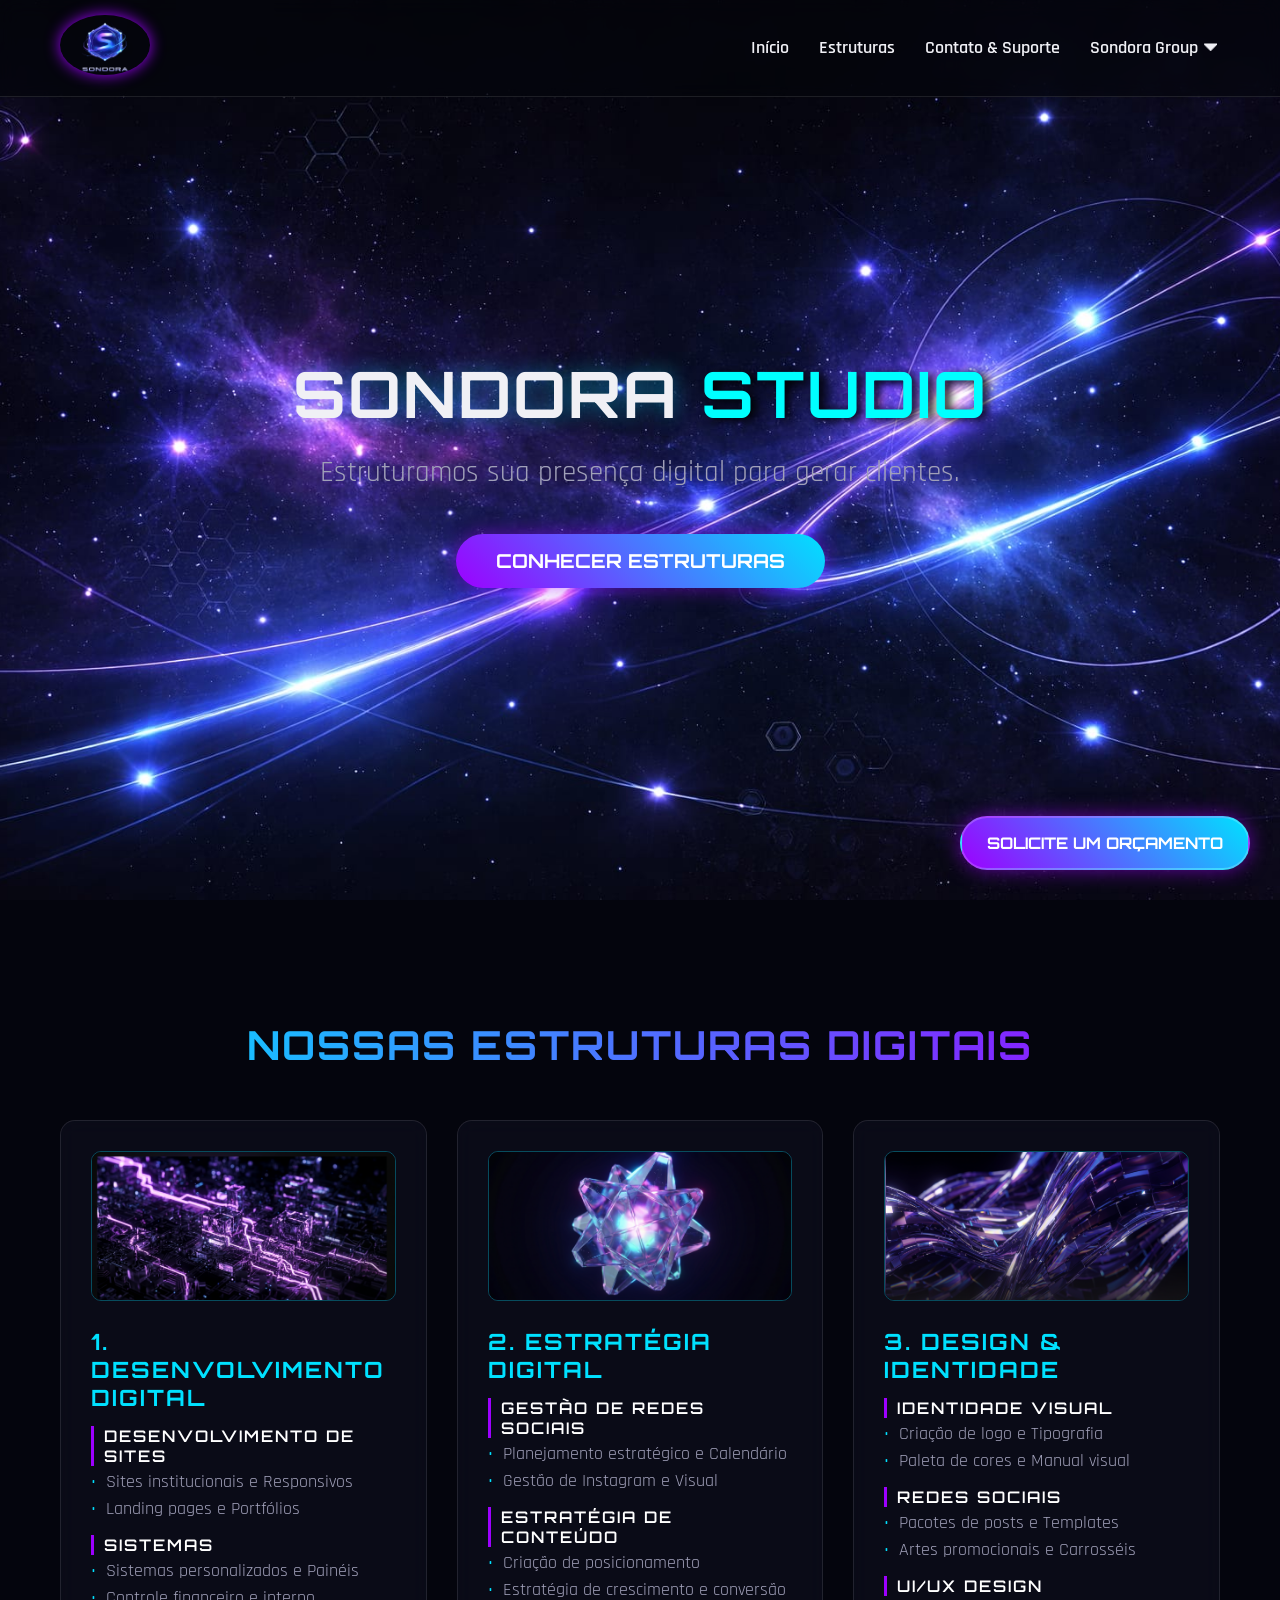
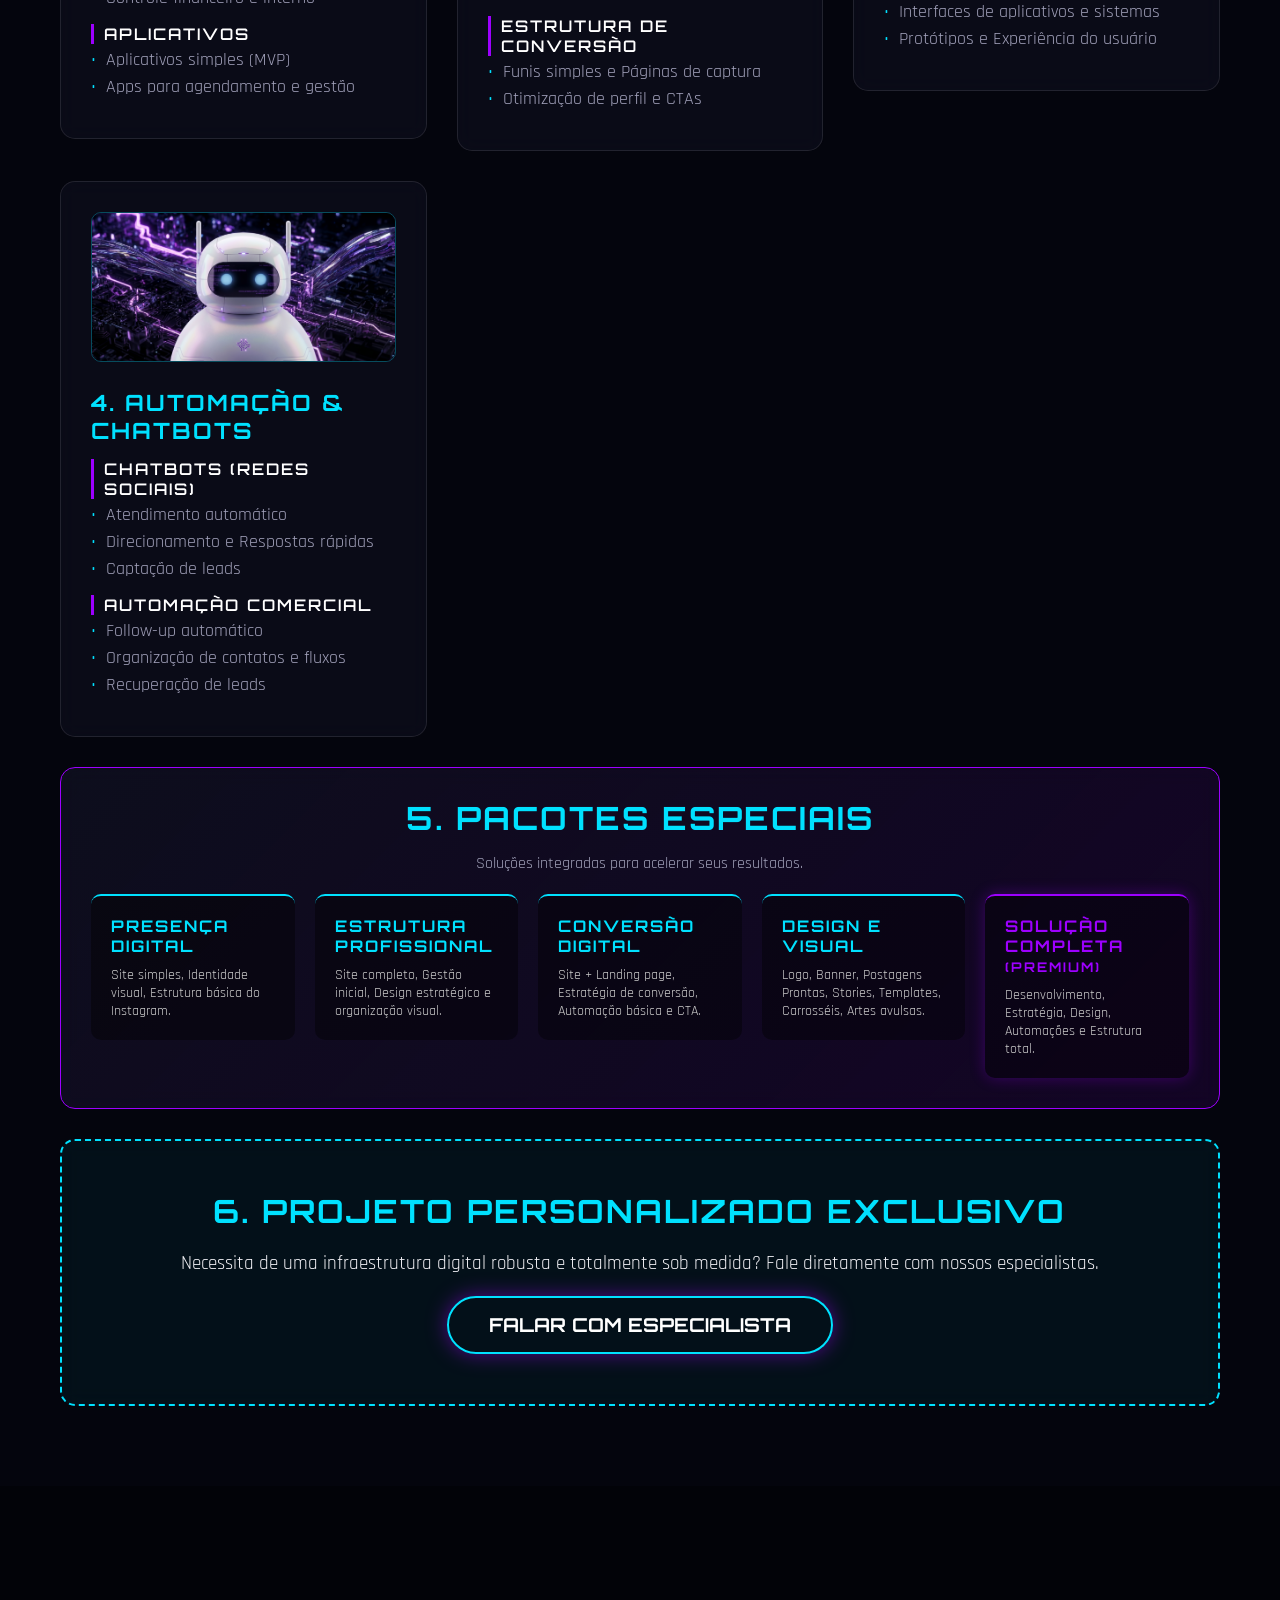
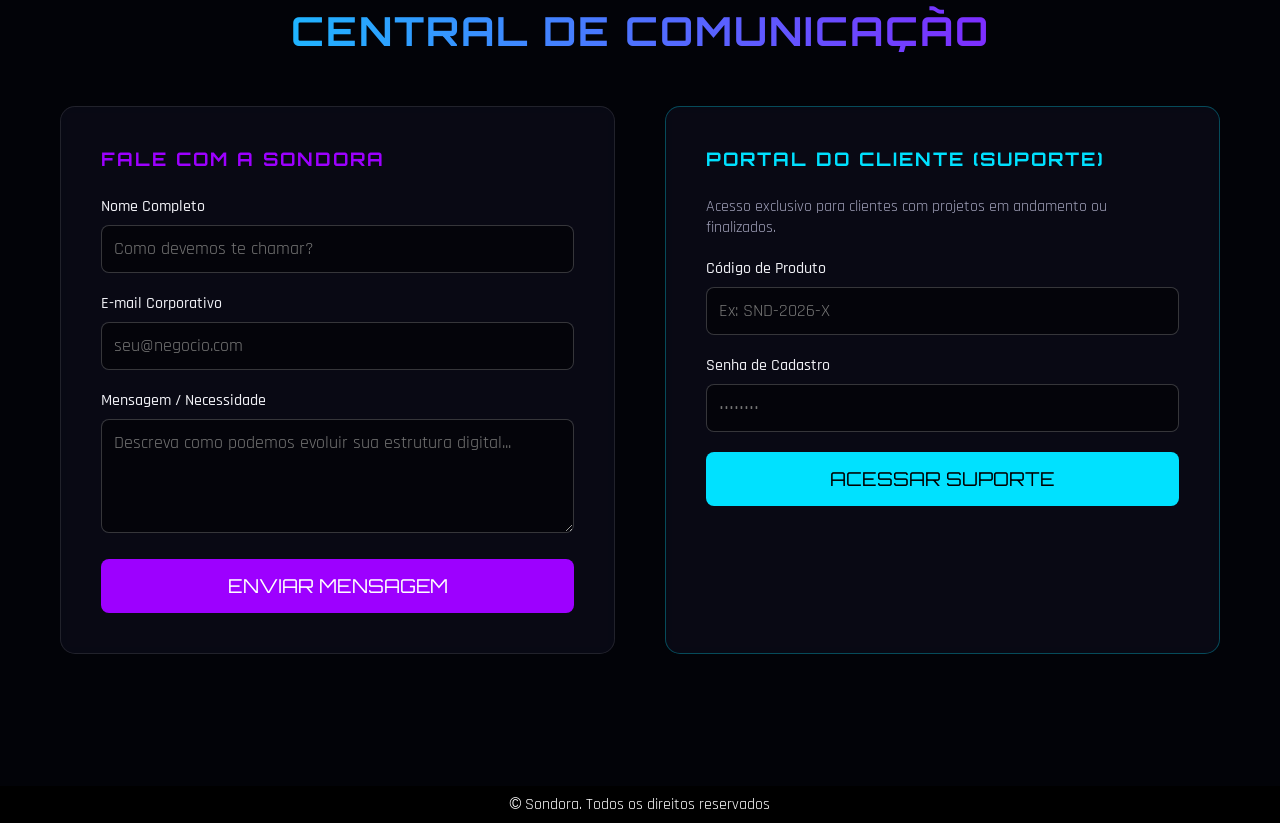
<file: index.html>
<!DOCTYPE html>
<html lang="pt-BR">
<head>
    <meta charset="UTF-8">
    <meta name="viewport" content="width=device-width, initial-scale=1.0">
    <title>Sondora Studio | Estruturas Digitais</title>
    <link rel="stylesheet" href="style.css">
    <link rel="icon" type="image/x-icon" href="img/SONDORA LOGO OFICIAL.jpeg">
</head>
<body>

    <div class="sobreposicao-fundo"></div>

    <header id="cabecalho">
        <div class="caixa-principal navegacao-topo">
            <a href="#inicio">
                <img src="img/SONDORA LOGO OFICIAL PNG.png" alt="Logo Sondora" class="imagem-logo" id="logo-sondora">
            </a>
            <button class="botao-menu-mobile" id="botao-menu-mobile">
                ☰
            </button>  
            <nav id="menu-principal">
                <ul class="lista-menu">
                    <li class="item-menu"><a href="#inicio">Início</a></li>
                    <li class="item-menu"><a href="#produtos">Estruturas</a></li>
                    <li class="item-menu"><a href="#contato">Contato & Suporte</a></li>
                    <li class="item-menu item-menu-suspenso">
                        Sondora Group ⏷
                        <div class="menu-suspenso-conteudo">
                            <a href="#inicio" class="link-suspenso">Sondora Studio</a>
                            <a href="sondora-systems.html" class="link-suspenso" class="link-systems" id="link-systems">Sondora Systems</a>
                            <a href="https://www.youtube.com" target="_blank" class="link-suspenso">Sondora Learn</a>
                        </div>
                    </li>
                </ul>
            </nav>
        </div>
    </header>

    <section id="inicio" class="secao">
        <div class="caixa-principal conteudo-inicio">
            <h1>Sondora <span id="sondora-studio">Studio</span></h1>
            <div class="textos-rotativos" id="texto-animado">
                Estruturamos sua presença digital para gerar clientes.
            </div>
            <a href="#produtos" class="botao-destaque">CONHECER ESTRUTURAS</a>
        </div>
    </section>

    <section id="produtos" class="secao">
        <div class="caixa-principal">
            <h2 class="titulo-secao">Nossas Estruturas Digitais</h2>
            <div class="grade-produtos">

                <a href="https://wa.me/5522981781473?text=Ol%C3%A1%2C%20tenho%20interesse%20no%20servi%C3%A7o%20de%20desenvolvimento%20de%20sites.%20Podemos%20conversar%3F%20%F0%9F%9A%80%F0%9F%96%A5%EF%B8%8F" target="_blank">
                    <div class="cartao-produto">
                        <img src="img/produto1-sondora.jpeg" alt="Desenvolvimento" class="imagem-cartao" onerror="this.src='https://via.placeholder.com/400x150/04050d/00e1ff?text=SISTEMAS+QUANTICOS'">
                        <h3 class="titulo-cartao">1. Desenvolvimento Digital</h3>
                        
                        <h4 class="subtitulo-cartao">Desenvolvimento de Sites</h4>
                        <ul class="lista-recursos">
                            <li>Sites institucionais e Responsivos</li>
                            <li>Landing pages e Portfólios</li>
                        </ul>

                        <h4 class="subtitulo-cartao">Sistemas</h4>
                        <ul class="lista-recursos">
                            <li>Sistemas personalizados e Painéis</li>
                            <li>Controle financeiro e interno</li>
                        </ul>

                        <h4 class="subtitulo-cartao">Aplicativos</h4>
                        <ul class="lista-recursos">
                            <li>Aplicativos simples (MVP)</li>
                            <li>Apps para agendamento e gestão</li>
                        </ul>
                    </div>
                </a>

                <a href="https://wa.me/5522981781473?text=Ol%C3%A1%2C%20tenho%20interesse%20no%20servi%C3%A7o%20de%20estrat%C3%A9gia%20digital.%20Podemos%20conversar%3F" target="_blank">
                    <div class="cartao-produto">
                        <img src="img/produto2-sondora.jpeg" alt="Estratégia" class="imagem-cartao" onerror="this.src='https://via.placeholder.com/400x150/04050d/9d00ff?text=ESTRAT%C3%89GIA+DIGITAL'">
                        <h3 class="titulo-cartao">2. Estratégia Digital</h3>
                        
                        <h4 class="subtitulo-cartao">Gestão de Redes Sociais</h4>
                        <ul class="lista-recursos">
                            <li>Planejamento estratégico e Calendário</li>
                            <li>Gestão de Instagram e Visual</li>
                        </ul>

                        <h4 class="subtitulo-cartao">Estratégia de Conteúdo</h4>
                        <ul class="lista-recursos">
                            <li>Criação de posicionamento</li>
                            <li>Estratégia de crescimento e conversão</li>
                        </ul>

                        <h4 class="subtitulo-cartao">Estrutura de Conversão</h4>
                        <ul class="lista-recursos">
                            <li>Funis simples e Páginas de captura</li>
                            <li>Otimização de perfil e CTAs</li>
                        </ul>
                    </div>
                </a>

                <a href="https://wa.me/5522981781473?text=Ol%C3%A1%2C%20tenho%20interesse%20no%20servi%C3%A7o%20de%20design%20e%20identidade.%20Podemos%20conversar%3F%20%F0%9F%9A%80%F0%9F%8E%A8" target="_blank">
                    <div class="cartao-produto">
                        <img src="img/produto3-sondora.jpeg" alt="Design" class="imagem-cartao" onerror="this.src='https://via.placeholder.com/400x150/04050d/00e1ff?text=DESIGN+%26+IDENTIDADE'">
                        <h3 class="titulo-cartao">3. Design & Identidade</h3>
                        
                        <h4 class="subtitulo-cartao">Identidade Visual</h4>
                        <ul class="lista-recursos">
                            <li>Criação de logo e Tipografia</li>
                            <li>Paleta de cores e Manual visual</li>
                        </ul>

                        <h4 class="subtitulo-cartao">Redes Sociais</h4>
                        <ul class="lista-recursos">
                            <li>Pacotes de posts e Templates</li>
                            <li>Artes promocionais e Carrosséis</li>
                        </ul>

                        <h4 class="subtitulo-cartao">UI/UX Design</h4>
                        <ul class="lista-recursos">
                            <li>Interfaces de aplicativos e sistemas</li>
                            <li>Protótipos e Experiência do usuário</li>
                        </ul>
                    </div>
                </a>

                <a href="https://wa.me/5522981781473?text=Ol%C3%A1%2C%20tenho%20interesse%20no%20servi%C3%A7o%20de%20automa%C3%A7%C3%A3o%20e%20chatbot.%20Podemos%20conversar%3F6" target="_blank">
                    <div class="cartao-produto">
                        <img src="img/produto4-sondora.jpeg" alt="Design" class="imagem-cartao" onerror="this.src='https://via.placeholder.com/400x150/04050d/00e1ff?text=DESIGN+%26+IDENTIDADE'">
                        <h3 class="titulo-cartao">4. Automação & Chatbots</h3>
                        
                        <h4 class="subtitulo-cartao">Chatbots (Redes Sociais)</h4>
                        <ul class="lista-recursos">
                            <li>Atendimento automático</li>
                            <li>Direcionamento e Respostas rápidas</li>
                            <li>Captação de leads</li>
                        </ul>

                        <h4 class="subtitulo-cartao">Automação Comercial</h4>
                        <ul class="lista-recursos">
                            <li>Follow-up automático</li>
                            <li>Organização de contatos e fluxos</li>
                            <li>Recuperação de leads</li>
                        </ul>
                    </div>
                </a>

                <div class="cartao-produto cartao-pacotes">
                    <h3 class="titulo-cartao" style="text-align: center; font-size: 2rem;">5. Pacotes Especiais</h3>
                    <p style="text-align: center; color: var(--texto-secundario);">Soluções integradas para acelerar seus resultados.</p>
                    
                    <div class="grade-pacotes-interna" >

                        <a href="https://wa.me/5522981781473?text=Ol%C3%A1%2C%20tenho%20interesse%20no%20pacote%20de%20Presen%C3%A7a%20Digital.%20Podemos%20conversar%3F" target="_blank">
                            <div class="mini-cartao-pacote">
                                <h4 style="color: var(--azul-neon); margin-bottom: 10px;">Presença Digital</h4>
                                <p style="font-size: 0.9rem; color: #ccc;">Site simples, Identidade visual, Estrutura básica do Instagram.</p>
                            </div>
                        </a>


                        <a href="https://wa.me/5522981781473?text=Ol%C3%A1%2C%20tenho%20interesse%20no%20pacote%20de%20Estrutura%20Profissional.%20Podemos%20conversar%3F" target="_blank">
                            <div class="mini-cartao-pacote">
                                <h4 style="color: var(--azul-neon); margin-bottom: 10px;">Estrutura Profissional</h4>
                                <p style="font-size: 0.9rem; color: #ccc;">Site completo, Gestão inicial, Design estratégico e organização visual.</p>
                            </div>
                        </a>


                        <a href="https://wa.me/5522981781473?text=Ol%C3%A1%2C%20tenho%20interesse%20no%20pacote%20de%20Convers%C3%A3o%20Digital.%20Podemos%20conversar%3F" target="_blank">
                            <div class="mini-cartao-pacote">
                                <h4 style="color: var(--azul-neon); margin-bottom: 10px;">Conversão Digital</h4>
                                <p style="font-size: 0.9rem; color: #ccc;">Site + Landing page, Estratégia de conversão, Automação básica e CTA.</p>
                            </div>
                        </a>


                        <a href="https://wa.me/5522981781473?text=Ol%C3%A1%2C%20tenho%20interesse%20no%20pacote%20de%20Design%20e%20Visual.%20Podemos%20conversar%3F" target="_blank">
                            <div class="mini-cartao-pacote">
                                <h4 style="color: var(--azul-neon); margin-bottom: 10px;">Design e Visual</h4>
                                <p style="font-size: 0.9rem; color: #ccc;">Logo, Banner, Postagens Prontas, Stories, Templates, Carrosséis, Artes avulsas.</p>
                            </div>
                        </a>


                        <a href="https://wa.me/5522981781473?text=Ol%C3%A1%2C%20tenho%20interesse%20no%20pacote%20de%20Solu%C3%A7%C3%A3o%20Completa.%20Podemos%20conversar%3F" target="_blank">
                            <div class="mini-cartao-pacote" style="border-top-color: var(--roxo-neon); box-shadow: 0 0 15px rgba(157,0,255,0.3);">
                                <h4 style="color: var(--roxo-neon); margin-bottom: 10px;">Solução Completa <small>(Premium)</small></h4>
                                <p style="font-size: 0.9rem; color: #ccc;">Desenvolvimento, Estratégia, Design, Automações e Estrutura total.</p>
                            </div>
                        </a>

                    </div>
                </div>

                <div class="cartao-produto cartao-premium" id="area-premium">
                    <h3>6. Projeto Personalizado Exclusivo</h3>
                    <p style="font-size: 1.2rem; margin-bottom: 20px;">Necessita de uma infraestrutura digital robusta e totalmente sob medida? Fale diretamente com nossos especialistas.</p>
                    <a href="#contato" class="botao-destaque" style="background: transparent; border: 2px solid var(--azul-neon);">FALAR COM ESPECIALISTA</a>
                </div>

            </div>
        </div>
    </section>

    <section id="contato" class="secao" style="background: rgba(0,0,0,0.4);">
        <div class="caixa-principal">
            <h2 class="titulo-secao">Central de Comunicação</h2>
            
            <div class="grade-contato">
                <div class="formulario-caixa">
                    <h3>Fale com a Sondora</h3>
                    <form onsubmit="event.preventDefault(); alert('Mensagem enviada com sucesso!');">
                        <div class="grupo-entrada">
                            <label>Nome Completo</label>
                            <input type="text" placeholder="Como devemos te chamar?" required>
                        </div>
                        <div class="grupo-entrada">
                            <label>E-mail Corporativo</label>
                            <input type="email" placeholder="seu@negocio.com" required>
                        </div>
                        <div class="grupo-entrada">
                            <label>Mensagem / Necessidade</label>
                            <textarea rows="4" placeholder="Descreva como podemos evoluir sua estrutura digital..." required></textarea>
                        </div>
                        <button type="submit" class="botao-enviar">ENVIAR MENSAGEM</button>
                    </form>
                </div>

                <div class="formulario-caixa" style="border-color: rgba(0, 225, 255, 0.3);">
                    <h3 style="color: var(--azul-neon);">Portal do Cliente (Suporte)</h3>
                    <p style="margin-bottom: 20px; color: var(--texto-secundario);">Acesso exclusivo para clientes com projetos em andamento ou finalizados.</p>
                    <form onsubmit="event.preventDefault(); alert('Credenciais inválidas no ambiente de demonstração.');">
                        <div class="grupo-entrada">
                            <label>Código de Produto</label>
                            <input type="text" placeholder="Ex: SND-2026-X" required>
                        </div>
                        <div class="grupo-entrada">
                            <label>Senha de Cadastro</label>
                            <input type="password" placeholder="••••••••" required>
                        </div>
                        <button type="submit" class="botao-enviar" style="background: var(--azul-neon); color: black;">ACESSAR SUPORTE</button>
                    </form>
                </div>
            </div>
        </div>
    </section>

    <a href="#area-premium" class="botao-flutuante">
        SOLICITE UM ORÇAMENTO
    </a>

    <div id="fundo-modal">
        <div class="caixa-modal">
            <span class="fechar-modal" onclick="fecharModal()">&times;</span>
            <h2>SISTEMA INTERCEPTADO!</h2>
            <p style="font-size: 1.2rem; margin-bottom: 15px;">Parabéns! Nosso algoritmo selecionou você para receber uma <strong>Avaliação Completa 100% Gratuita</strong> da sua presença digital.</p>
            <p>Utilize o código abaixo em nosso canal de atendimento:</p>
            <div class="codigo-cupom">AVAGRAT</div>
            <br>
            <a href="https://wa.me/5522981781473?text=Ol%C3%A1%2C%20ganhei%20a%20avalia%C3%A7%C3%A3o%20gratuita%20com%20o%20c%C3%B3digo%20AVAGRAT!" target="_blank" class="botao-destaque" style="background: #25D366; box-shadow: 0 0 20px rgba(37, 211, 102, 0.5);">
                RESGATAR NO WHATSAPP
            </a>
        </div>
    </div>

    <footer id="rodape">
        <span id="copy">&copy;</span> Sondora. Todos os direitos reservados
    </footer>

    <script src="script.js"></script>
</body>
</html>
</file>
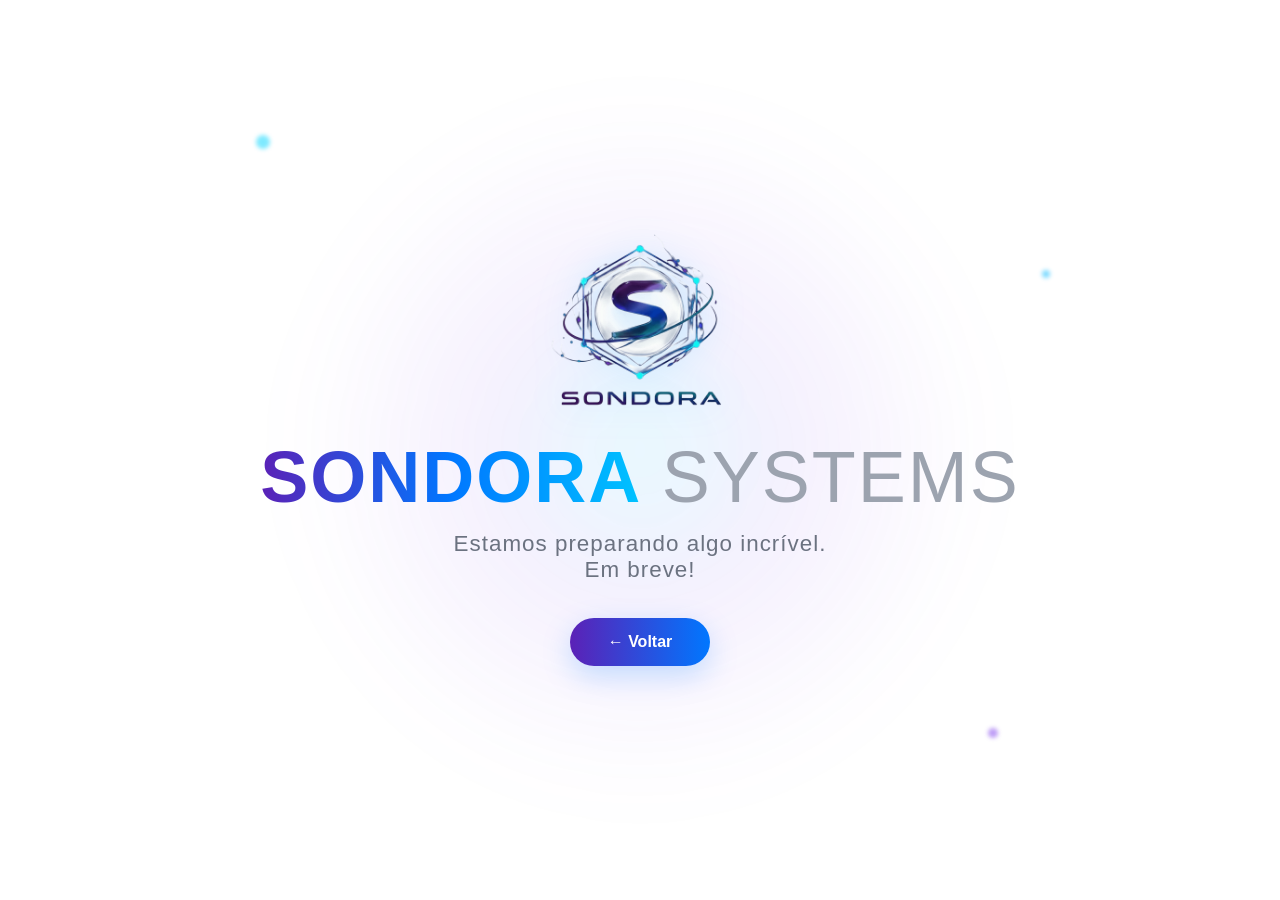
<file: sondora-systems.html>
<!DOCTYPE html>
<html lang="pt-BR">
<head>
  <meta charset="UTF-8" />
  <meta name="viewport" content="width=device-width, initial-scale=1.0" />
  <title>Sondora Systems</title>

  <style>
    *{
      margin:0;
      padding:0;
      box-sizing:border-box;
    }

    body{
      height:100vh;
      display:flex;
      justify-content:center;
      align-items:center;
      background:#ffffff;
      font-family:Arial, Helvetica, sans-serif;
      overflow:hidden;
      position:relative;
    }

    /* brilho suave inspirado na logo */
    .background-glow{
      position:absolute;
      width:700px;
      height:700px;
      background:radial-gradient(circle,
      rgba(0,212,255,0.10) 0%,
      rgba(124,58,237,0.08) 30%,
      transparent 70%);
      filter:blur(40px);
      z-index:0;
    }

    .container{
      position:relative;
      z-index:2;
      text-align:center;
      padding:40px;
      animation:fadeIn 1.2s ease;
    }

    .logo{
      width:320px;
      max-width:90%;
      margin-bottom:25px;
      filter:drop-shadow(0 0 18px rgba(0, 183, 255, 0.18));
      animation:floating 4s ease-in-out infinite;
    }

    h1{
      font-size:4.5rem;
      font-weight:800;
      letter-spacing:2px;
      margin-bottom:18px;
      text-transform:uppercase;
      line-height:1;
    }

    .main-text{
      background:linear-gradient(90deg, #5b21b6, #0077ff, #00c2ff);
      -webkit-background-clip:text;
      -webkit-text-fill-color:transparent;
    }

    .systems{
      color:#9ca3af;
      font-weight:300;
    }

    .subtitle{
      font-size:1.4rem;
      color:#6b7280;
      margin-bottom:35px;
      letter-spacing:1px;
    }

    .btn{
      padding:15px 38px;
      border:none;
      border-radius:60px;
      background:linear-gradient(90deg, #5b21b6, #0077ff);
      color:white;
      font-size:1rem;
      font-weight:bold;
      cursor:pointer;
      transition:0.35s ease;
      box-shadow:0 10px 30px rgba(0, 119, 255, 0.22);
    }

    .btn:hover{
      transform:translateY(-4px) scale(1.03);
      box-shadow:0 15px 35px rgba(0, 119, 255, 0.35);
    }

    /* detalhes decorativos */
    .circle{
      position:absolute;
      border-radius:50%;
      filter:blur(2px);
      opacity:0.5;
    }

    .circle1{
      width:14px;
      height:14px;
      background:#00d4ff;
      top:15%;
      left:20%;
    }

    .circle2{
      width:10px;
      height:10px;
      background:#7c3aed;
      bottom:18%;
      right:22%;
    }

    .circle3{
      width:8px;
      height:8px;
      background:#00b7ff;
      top:30%;
      right:18%;
    }

    @keyframes floating{
      0%,100%{
        transform:translateY(0px);
      }
      50%{
        transform:translateY(-10px);
      }
    }

    @keyframes fadeIn{
      from{
        opacity:0;
        transform:translateY(20px);
      }
      to{
        opacity:1;
        transform:translateY(0);
      }
    }

    @media(max-width:768px){

      h1{
        font-size:2.8rem;
      }

      .subtitle{
        font-size:1.1rem;
      }

      .logo{
        width:240px;
      }

      .btn{
        padding:14px 28px;
      }
    }

  </style>
</head>

<body>

  <div class="background-glow"></div>

  <div class="circle circle1"></div>
  <div class="circle circle2"></div>
  <div class="circle circle3"></div>

  <div class="container">

  
    <img src="img/SONDORA LOGO SECUNDARIA PNG.png" alt="Sondora Logo" class="logo">

    <h1>
      <span class="main-text">Sondora</span>
      <span class="systems">Systems</span>
    </h1>

    <p class="subtitle">
      Estamos preparando algo incrível.<br>
      Em breve!
    </p>

    <button class="btn" onclick="history.back()">
      ← Voltar
    </button>

  </div>

</body>
</html>
</file>
<file: style.css>
/* ================= IMPORTAÇÃO DE FONTES ================= */
@import url('https://fonts.googleapis.com/css2?family=Orbitron:wght@400;700&family=Rajdhani:wght@400;500;600;700&display=swap');

/* ================= VARIÁVEIS DE CORES ================= */
:root {
    --azul-neon: #00e1ff;
    --roxo-neon: #9d00ff;
    --fundo-principal: #04050d;
    --vidro-fundo: rgba(20, 20, 40, 0.4);
    --vidro-borda: rgba(255, 255, 255, 0.1);
    --texto-claro: #f0f0f5;
    --texto-secundario: #a0a0b8;
}

/* ================= RESET E CONFIGURAÇÕES GERAIS ================= */
* {
    margin: 0;
    padding: 0;
    box-sizing: border-box;
    scroll-behavior: smooth;
}

body {
    font-family: 'Rajdhani', sans-serif;
    background-color: var(--fundo-principal);
    color: var(--texto-claro);
    overflow-x: hidden;
    background-image: url('img/sondora\ banner.jpeg');
    background-size: cover;
    background-attachment: fixed;
    background-position: center;
}

/* Sobreposição escura para dar destaque aos elementos sobre o banner */
.sobreposicao-fundo {
    position: fixed;
    topo: 0;
    esquerda: 0;
    largura: 100%;
    altura: 100%;
    background: linear-gradient(135deg, rgba(4,5,13,0.85) 0%, rgba(15,8,30,0.9) 100%);
    z-index: -1;
}

h1, h2, h3, h4 {
    font-family: 'Orbitron', sans-serif;
    text-transform: uppercase;
    letter-spacing: 2px;
}

a {
    text-decoration: none;
    color: inherit;
}

.caixa-principal {
    max-width: 1200px;
    margin: 0 auto;
    padding: 0 20px;
}

/* ================= CABEÇALHO E MENU ================= */
#cabecalho {
    position: fixed;
    top: 0;
    left: 0;
    width: 100%;
    padding: 15px 0;
    background: rgba(4, 5, 13, 0.6);
    backdrop-filter: blur(10px);
    border-bottom: 1px solid var(--vidro-borda);
    z-index: 1000;
    transition: all 0.3s ease;
}

.navegacao-topo {
    display: flex;
    justify-content: space-between;
    align-items: center;
}

.imagem-logo {
    height: 60px;
    border-radius: 50%; /* Deixa a logo arredondada, se preferir */
    box-shadow: 0 0 15px var(--roxo-neon);
    transition: all 1s ease; /* Transição para o efeito da logo */
}

/* Classe que será adicionada via JS para o efeito de rotação e blur */
.efeito-transformacao-logo {
    transform: rotate(360deg) scale(1.2);
    filter: blur(8px) hue-rotate(90deg);
}

.lista-menu {
    display: flex;
    list-style: none;
    gap: 30px;
    align-items: center;
}

.item-menu {
    position: relative;
    font-size: 1.1rem;
    font-weight: 600;
    cursor: pointer;
    transition: color 0.3s;
}

.item-menu:hover {
    color: var(--azul-neon);
    text-shadow: 0 0 8px var(--azul-neon);
}

/* Menu Suspenso (Dropdown) */
.menu-suspenso-conteudo {
    display: none;
    position: absolute;
    top: 100%;
    left: 0;
    background: rgba(10, 10, 25, 0.9);
    backdrop-filter: blur(15px);
    border: 1px solid var(--roxo-neon);
    min-width: 200px;
    border-radius: 8px;
    overflow: hidden;
    box-shadow: 0 10px 30px rgba(0,0,0,0.5);
    flex-direction: column;
}

.item-menu-suspenso:hover .menu-suspenso-conteudo {
    display: flex;
}

.link-suspenso {
    padding: 15px 20px;
    display: block;
    border-bottom: 1px solid rgba(255,255,255,0.05);
    transition: background 0.3s, padding-left 0.3s;
}

.link-suspenso:hover {
    background: rgba(157, 0, 255, 0.2);
    padding-left: 25px;
    color: var(--azul-neon);
}

/* ================= SEÇÕES COMUNS ================= */
.secao {
    padding: 120px 0 80px 0;
    min-height: 100vh;
}

.titulo-secao {
    text-align: center;
    font-size: 2.5rem;
    margin-bottom: 50px;
    background: linear-gradient(90deg, var(--azul-neon), var(--roxo-neon));
    -webkit-background-clip: text;
    -webkit-text-fill-color: transparent;
}

/* ================= INÍCIO (HOME) ================= */
#inicio {
    display: flex;
    align-items: center;
    justify-content: center;
    text-align: center;
}

.conteudo-inicio h1 {
    font-size: 4rem;
    margin-bottom: 20px;
    text-shadow: 0 0 20px rgba(0, 225, 255, 0.4);
}

.textos-rotativos {
    font-size: 1.8rem;
    color: var(--texto-secundario);
    margin-bottom: 40px;
    height: 40px;
}

.botao-destaque {
    display: inline-block;
    padding: 15px 40px;
    font-size: 1.2rem;
    font-family: 'Orbitron', sans-serif;
    background: linear-gradient(45deg, var(--roxo-neon), var(--azul-neon));
    border: none;
    border-radius: 30px;
    color: white;
    font-weight: bold;
    cursor: pointer;
    box-shadow: 0 0 20px rgba(157, 0, 255, 0.5);
    transition: transform 0.3s, box-shadow 0.3s;
}

.botao-destaque:hover {
    transform: scale(1.05);
    box-shadow: 0 0 30px rgba(0, 225, 255, 0.8);
}

/* ================= PRODUTOS / SERVIÇOS ================= */
.grade-produtos {
    display: grid;
    grid-template-columns: repeat(auto-fit, minmax(320px, 1fr));
    gap: 30px;
}

.cartao-produto {
    background: var(--vidro-fundo);
    border: 1px solid var(--vidro-borda);
    border-radius: 15px;
    padding: 30px;
    backdrop-filter: blur(10px);
    transition: transform 0.3s, border-color 0.3s, box-shadow 0.3s;
    position: relative;
    overflow: hidden;
}

.cartao-produto::before {
    content: '';
    position: absolute;
    top: 0; left: -100%; width: 50%; height: 100%;
    background: linear-gradient(to right, transparent, rgba(255,255,255,0.1), transparent);
    transform: skewX(-20deg);
    transition: 0.5s;
}

.cartao-produto:hover::before {
    left: 150%;
}

.cartao-produto:hover {
    transform: translateY(-10px);
    border-color: var(--roxo-neon);
    box-shadow: 0 10px 30px rgba(157, 0, 255, 0.2);
}

.imagem-cartao {
    width: 100%;
    height: 150px;
    object-fit: cover;
    border-radius: 10px;
    margin-bottom: 20px;
    border: 1px solid rgba(0, 225, 255, 0.3);
}

.titulo-cartao {
    color: var(--azul-neon);
    margin-bottom: 15px;
    font-size: 1.4rem;
}

.subtitulo-cartao {
    color: #fff;
    font-weight: 600;
    margin-top: 15px;
    margin-bottom: 5px;
    border-left: 3px solid var(--roxo-neon);
    padding-left: 10px;
}

.lista-recursos {
    list-style: none;
    color: var(--texto-secundario);
    font-size: 1.1rem;
    margin-bottom: 10px;
}

.lista-recursos li {
    margin-bottom: 5px;
    padding-left: 15px;
    position: relative;
}

.lista-recursos li::before {
    content: '•';
    color: var(--azul-neon);
    position: absolute;
    left: 0;
}

/* Produto 5: Pacotes */
.cartao-pacotes {
    grid-column: 1 / -1; /* Ocupa a linha inteira */
    background: linear-gradient(135deg, rgba(20,20,40,0.6) 0%, rgba(157,0,255,0.1) 100%);
    border: 1px solid var(--roxo-neon);
}

.grade-pacotes-interna {
    display: grid;
    grid-template-columns: repeat(auto-fit, minmax(200px, 1fr));
    gap: 20px;
    margin-top: 20px;
}

.mini-cartao-pacote {
    background: rgba(0,0,0,0.4);
    padding: 20px;
    border-radius: 10px;
    border-top: 2px solid var(--azul-neon);
}

/* Produto 6: Premium */
.cartao-premium {
    grid-column: 1 / -1;
    text-align: center;
    background: rgba(0, 225, 255, 0.05);
    border: 2px dashed var(--azul-neon);
    padding: 50px;
}

.cartao-premium h3 {
    font-size: 2rem;
    color: var(--azul-neon);
    margin-bottom: 20px;
}

/* ================= CONTATO E SUPORTE ================= */
.grade-contato {
    display: grid;
    grid-template-columns: 1fr 1fr;
    gap: 50px;
}

.formulario-caixa {
    background: var(--vidro-fundo);
    padding: 40px;
    border-radius: 15px;
    border: 1px solid var(--vidro-borda);
    backdrop-filter: blur(10px);
}

.formulario-caixa h3 {
    margin-bottom: 25px;
    color: var(--roxo-neon);
}

.grupo-entrada {
    margin-bottom: 20px;
}

.grupo-entrada label {
    display: block;
    margin-bottom: 8px;
    color: var(--texto-claro);
    font-weight: 500;
}

.grupo-entrada input, .grupo-entrada textarea {
    width: 100%;
    padding: 12px;
    background: rgba(0,0,0,0.5);
    border: 1px solid rgba(255,255,255,0.2);
    border-radius: 8px;
    color: white;
    font-family: 'Rajdhani', sans-serif;
    font-size: 1.1rem;
    outline: none;
    transition: border-color 0.3s;
}

.grupo-entrada input:focus, .grupo-entrada textarea:focus {
    border-color: var(--azul-neon);
}

.botao-enviar {
    width: 100%;
    padding: 15px;
    background: var(--roxo-neon);
    color: white;
    border: none;
    border-radius: 8px;
    font-size: 1.2rem;
    font-family: 'Orbitron', sans-serif;
    cursor: pointer;
    transition: background 0.3s;
}

.botao-enviar:hover {
    background: var(--azul-neon);
}

/* ================= BOTÃO FLUTUANTE ================= */
.botao-flutuante {
    position: fixed;
    bottom: 30px;
    right: 30px;
    background: linear-gradient(45deg, var(--roxo-neon), var(--azul-neon));
    color: white;
    padding: 15px 25px;
    border-radius: 50px;
    font-family: 'Orbitron', sans-serif;
    font-size: 1rem;
    font-weight: bold;
    box-shadow: 0 0 20px rgba(157, 0, 255, 0.6);
    z-index: 999;
    animation: flutuar 3s ease-in-out infinite;
    border: 2px solid rgba(255,255,255,0.2);
}

@keyframes flutuar {
    0% { transform: translateY(0); }
    50% { transform: translateY(-15px); }
    100% { transform: translateY(0); }
}

/* ================= MODAL POPUP (AVALIAÇÃO GRATUITA) ================= */
#fundo-modal {
    display: none;
    position: fixed;
    top: 0; left: 0; width: 100%; height: 100%;
    background: rgba(0,0,0,0.8);
    backdrop-filter: blur(5px);
    z-index: 2000;
    align-items: center;
    justify-content: center;
}

.caixa-modal {
    background: linear-gradient(135deg, #100b1f 0%, #04050d 100%);
    border: 2px solid var(--azul-neon);
    border-radius: 20px;
    padding: 40px;
    text-align: center;
    max-width: 500px;
    box-shadow: 0 0 50px rgba(0, 225, 255, 0.3);
    position: relative;
}

.fechar-modal {
    position: absolute;
    top: 15px; right: 20px;
    font-size: 1.5rem;
    color: white;
    cursor: pointer;
}

.caixa-modal h2 {
    color: var(--roxo-neon);
    margin-bottom: 20px;
}

.codigo-cupom {
    display: inline-block;
    background: rgba(255,255,255,0.1);
    padding: 10px 20px;
    font-family: 'Orbitron', monospace;
    font-size: 1.5rem;
    letter-spacing: 5px;
    color: var(--azul-neon);
    border: 1px dashed var(--azul-neon);
    margin: 20px 0;
    border-radius: 8px;
}

/* ================= RESPONSIVIDADE ================= */
@media (max-width: 768px) {
    .grade-contato { grid-template-columns: 1fr; }
    .conteudo-inicio h1 { font-size: 2.5rem; }
    .textos-rotativos { font-size: 1.2rem; }
    .lista-menu { display: none; /* Em um projeto real, aqui entraria um menu hamburguer */ }
}

#sondora-studio{
    color: aqua;
    text-shadow: black 5px 2px 10px;
}
#rodape{
    color: white;
    font-size: 16px;
    text-align: center;
    background-color: black;
    padding: 8px;
}
#copy{
    font-family: Verdana, Geneva, Tahoma, sans-serif;
}

/* ================= MENU MOBILE ================= */

.botao-menu-mobile {
    display: none;
    background: transparent;
    border: none;
    color: var(--azul-neon);
    font-size: 2rem;
    cursor: pointer;
}

/* ================= CORREÇÕES RESPONSIVAS ================= */

.titulo-secao,
.titulo-cartao,
.cartao-premium h3,
.formulario-caixa h3 {
    word-break: break-word;
    overflow-wrap: break-word;
}

.cartao-produto,
.formulario-caixa,
.caixa-modal {
    width: 100%;
    overflow: hidden;
}

.textos-rotativos,
.lista-recursos,
.subtitulo-cartao,
.cartao-premium p {
    word-wrap: break-word;
}

/* ================= MOBILE ================= */

@media (max-width: 768px) {

    /* MENU */

    .botao-menu-mobile {
        display: block;
    }

    #menu-principal {
        position: absolute;
        top: 100%;
        right: 20px;
        width: 260px;
        background: rgba(4, 5, 13, 0.98);
        border: 1px solid var(--vidro-borda);
        border-radius: 12px;
        padding: 20px;
        display: none;
    }

    #menu-principal.ativo {
        display: block;
    }

    .lista-menu {
        display: flex;
        flex-direction: column;
        gap: 20px;
        align-items: flex-start;
    }

  .menu-suspenso-conteudo {
    position: relative;
    display: none;
    margin-top: 10px;
    width: 100%;
    }

    .item-menu-suspenso.ativo .menu-suspenso-conteudo {
        display: flex;
        flex-direction: column;
    }

    /* TEXTOS */

    .titulo-secao {
        font-size: 1.8rem;
        line-height: 1.3;
        padding: 0 10px;
    }

    .conteudo-inicio h1 {
        font-size: 2.2rem;
        line-height: 1.2;
    }

    .titulo-cartao {
        font-size: 1.2rem;
        line-height: 1.4;
    }

    .cartao-premium h3 {
        font-size: 1.5rem;
        line-height: 1.4;
    }

    .textos-rotativos {
        font-size: 1.1rem;
        height: auto;
        line-height: 1.5;
        padding: 0 10px;
    }

    /* GRID */

    .grade-produtos {
        grid-template-columns: 1fr;
    }

    .grade-pacotes-interna {
        grid-template-columns: 1fr;
    }

    .grade-contato {
        grid-template-columns: 1fr;
    }

    /* BOTÃO FLUTUANTE */

    .botao-flutuante {
        right: 15px;
        left: 15px;
        bottom: 15px;
        text-align: center;
        font-size: 0.9rem;
        padding: 14px;
    }

    /* MODAL */

    .caixa-modal {
        width: 90%;
        padding: 25px;
    }

    /* PREMIUM */

    .cartao-premium {
        padding: 30px 20px;
    }
}

@media (max-width: 768px) {

    .item-menu-suspenso:hover .menu-suspenso-conteudo {
        display: none;
    }

    .item-menu-suspenso.ativo .menu-suspenso-conteudo {
        display: flex;
        flex-direction: column;
    }

}
</file>
